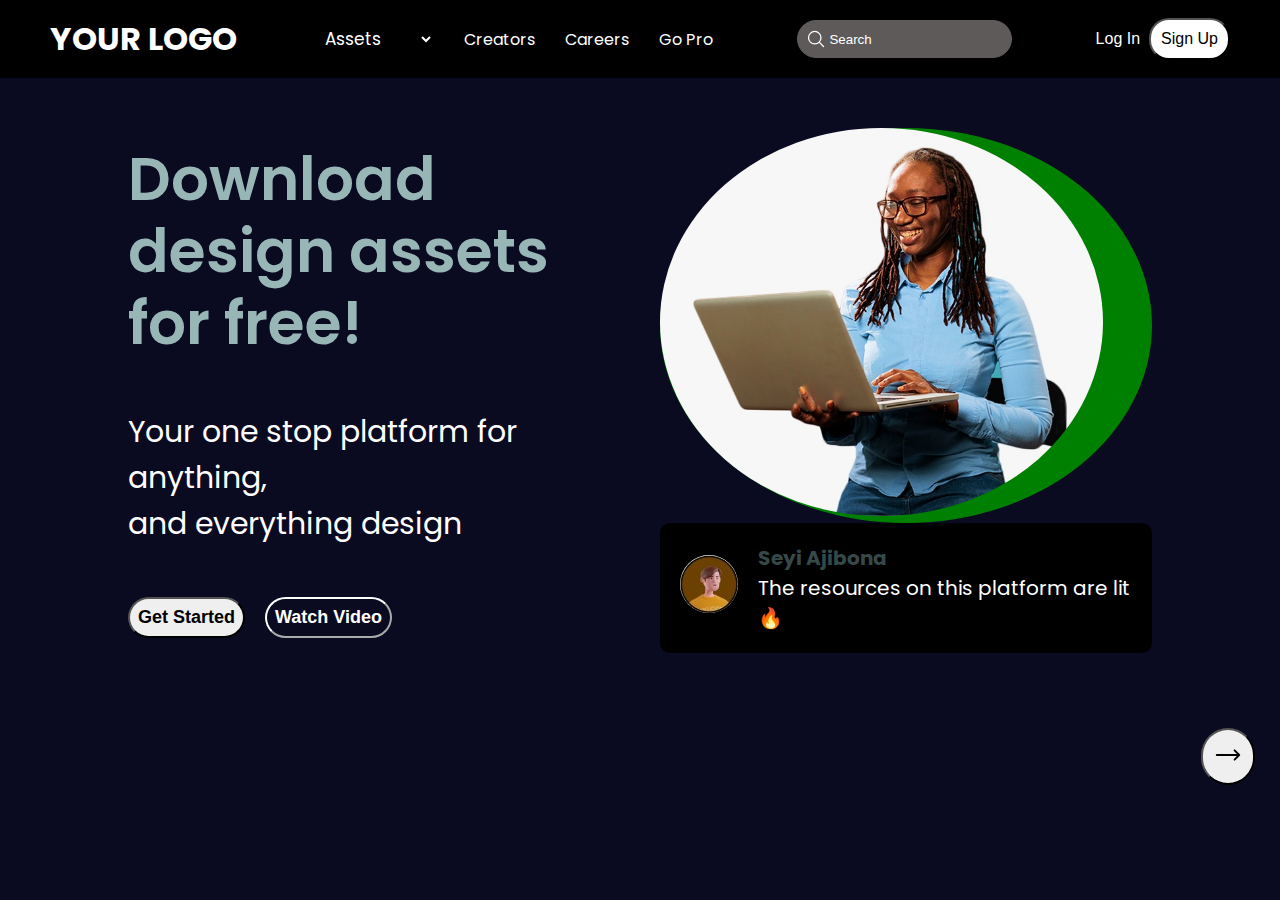
<file: INDEX.HTML>
<!DOCTYPE html>
<html lang="en">
  <head>
    <meta charset="UTF-8" />
    <meta name="viewport" content="width=device-width, initial-scale=1.0" />
    <!-- google font family -->
    <link rel="preconnect" href="https://fonts.googleapis.com" />
    <link rel="preconnect" href="https://fonts.gstatic.com" crossorigin />
    <link
      href="https://fonts.googleapis.com/css2?family=Poppins:ital,wght@0,100;0,200;0,300;0,400;0,500;0,600;0,700;0,800;0,900;1,100;1,200;1,300;1,400;1,500;1,600;1,700;1,800;1,900&display=swap"
      rel="stylesheet"
    />
    <title>Heropage</title>
    <link rel="stylesheet" href="./CSS/STYLE.CSS" />
  </head>
  <body>
    <header>
      <!-- div1 heading -->
      <div><h1>YOUR LOGO</h1></div>

      <!-- div2 navigations -->
      <nav class="">
        <ul>
          <li>
            <select name="" id="" class="select">
              <option value=" Photos">Assets</option>
              <option value="Vectors">Vectors</option>
              <option value="Template">Templates</option>
              <option value="videos">Videos</option>
            </select>
          </li>
          <li>Creators</li>
          <li>Careers</li>
          <li>Go Pro</li>
        </ul>
      </nav>

      <!-- div3 -->
      <div class="Search">
        <svg
          xmlns="http://www.w3.org/2000/svg"
          fill="none"
          viewBox="0 0 24 24"
          stroke-width="1.5"
          stroke="currentColor"
          class="size-6 searchsvg"
        >
          <path
            stroke-linecap="round"
            stroke-linejoin="round"
            d="m21 21-5.197-5.197m0 0A7.5 7.5 0 1 0 5.196 5.196a7.5 7.5 0 0 0 10.607 10.607Z"
          />
        </svg>

        <input type="text" placeholder=" Search" class="Searchinput" />
      </div>

      <!-- div4 btn -->
      <div class="navbtn">
        <button class="Login">Log In</button>
        <button class="Signup">Sign Up</button>
      </div>
    </header>

    <main>
      <!-- text area -->
      <div class="TextArea">
        <div class=""></div>

        <div class=" ">
          <h1>Download <br />design assets <br />for free!</h1>
        </div>
        <div class="">
          <p>
            Your one stop platform for anything, <br />and everything design
          </p>
        </div>
        <div class="btn">
          <button class="btn1">Get Started</button>
          <button class="btn2">Watch Video</button>
        </div>
        <div class=""></div>
      </div>

      <!-- image area -->
      <div class="ImageArea">
        <div class="imagecontainer1">
          <img src="/IMG/The laptop lady.jpg" alt="" " class=" image" />
        </div>

        <div class="imagecontainer2">
          <div class="">
            <img src="/IMG/headicon.jpg" alt="" />
          </div>

          <div class="">
            <h4 class="name">Seyi Ajibona</h4>
            <p class="text">The resources on this platform are lit🔥</p>
          </div>
        </div>
      </div>
    </main>
    <section class="">
      <div class="arrowbtn">
        <button class="Abtn">
          <svg
            xmlns="http://www.w3.org/2000/svg"
            fill="none"
            viewBox="0 0 24 24"
            stroke-width="1.5"
            stroke="currentColor"
            class="size-6"
            width=" 30"
          >
            <path
              stroke-linecap="round"
              stroke-linejoin="round"
              d="M17.25 8.25 21 12m0 0-3.75 3.75M21 12H3"
            />
          </svg>
        </button>
      </div>
    </section>
  </body>
</html>
</file>
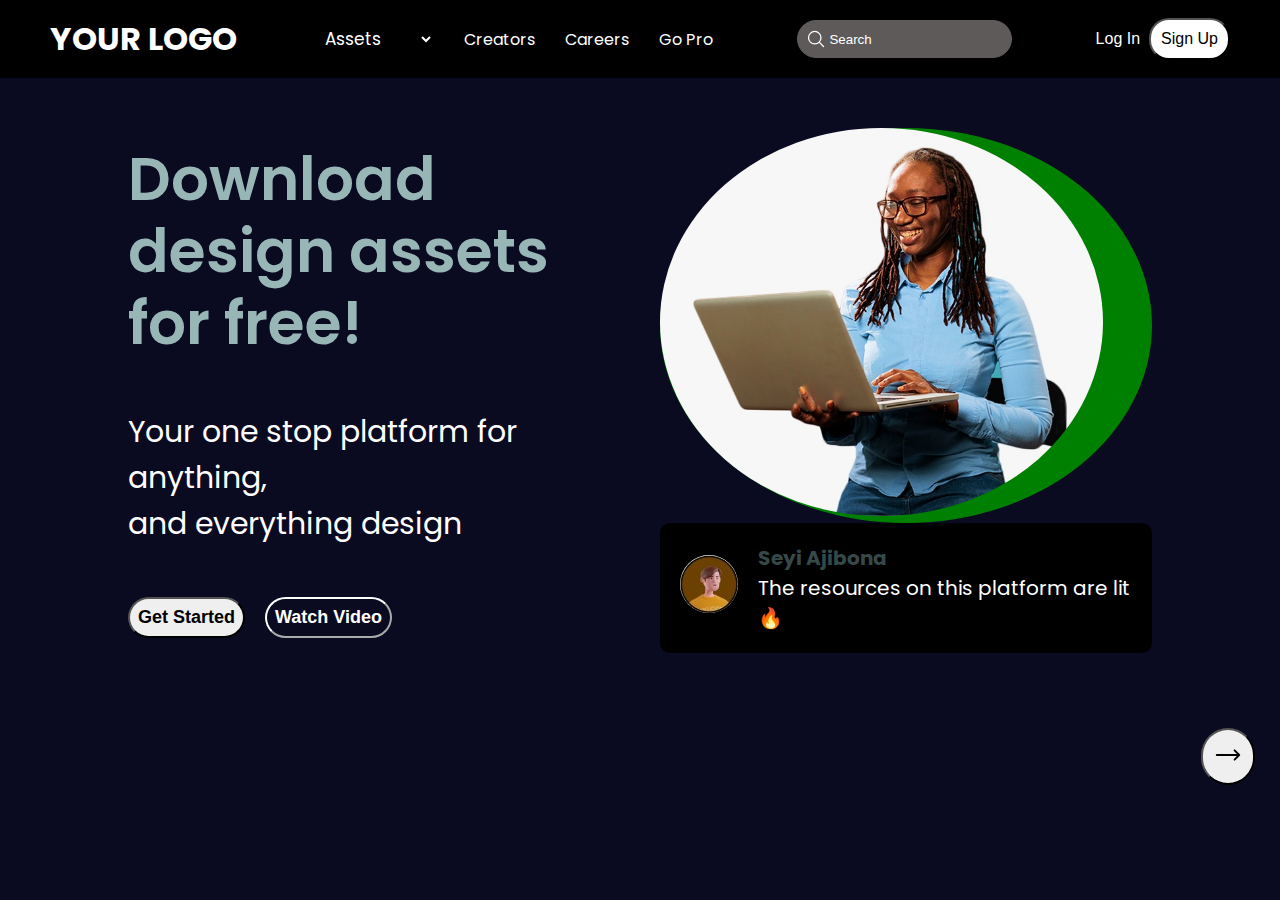
<file: index.html>
<!DOCTYPE html>
<html lang="en">
  <head>
    <meta charset="UTF-8" />
    <meta name="viewport" content="width=device-width, initial-scale=1.0" />
    <!-- google font family -->
    <link rel="preconnect" href="https://fonts.googleapis.com" />
    <link rel="preconnect" href="https://fonts.gstatic.com" crossorigin />
    <link
      href="https://fonts.googleapis.com/css2?family=Poppins:ital,wght@0,100;0,200;0,300;0,400;0,500;0,600;0,700;0,800;0,900;1,100;1,200;1,300;1,400;1,500;1,600;1,700;1,800;1,900&display=swap"
      rel="stylesheet"
    />
    <title>Heropage</title>
    <link rel="stylesheet" href="./CSS/STYLE.CSS" />
  </head>
  <body>
    <header>
      <!-- div1 heading -->
      <div><h1>YOUR LOGO</h1></div>

      <!-- div2 navigations -->
      <nav class="">
        <ul>
          <li>
            <select name="" id="" class="select">
              <option value=" Photos">Assets</option>
              <option value="Vectors">Vectors</option>
              <option value="Template">Templates</option>
              <option value="videos">Videos</option>
            </select>
          </li>
          <li>Creators</li>
          <li>Careers</li>
          <li>Go Pro</li>
        </ul>
      </nav>

      <!-- div3 -->
      <div class="Search">
        <svg
          xmlns="http://www.w3.org/2000/svg"
          fill="none"
          viewBox="0 0 24 24"
          stroke-width="1.5"
          stroke="currentColor"
          class="size-6 searchsvg"
        >
          <path
            stroke-linecap="round"
            stroke-linejoin="round"
            d="m21 21-5.197-5.197m0 0A7.5 7.5 0 1 0 5.196 5.196a7.5 7.5 0 0 0 10.607 10.607Z"
          />
        </svg>

        <input type="text" placeholder=" Search" class="Searchinput" />
      </div>

      <!-- div4 btn -->
      <div class="navbtn">
        <button class="Login">Log In</button>
        <button class="Signup">Sign Up</button>
      </div>
    </header>

    <main>
      <!-- text area -->
      <div class="TextArea">
        <div class=""></div>

        <div class=" ">
          <h1>Download <br />design assets <br />for free!</h1>
        </div>
        <div class="">
          <p>
            Your one stop platform for anything, <br />and everything design
          </p>
        </div>
        <div class="btn">
          <button class="btn1">Get Started</button>
          <button class="btn2">Watch Video</button>
        </div>
        <div class=""></div>
      </div>

      <!-- image area -->
      <div class="ImageArea">
        <div class="imagecontainer1">
          <img src="./IMG/The laptop lady.jpg" alt="" " class=" image" />
        </div>

        <div class="imagecontainer2">
          <div class="">
            <img src="./IMG/headicon.jpg" alt="" />
          </div>

          <div class="">
            <h4 class="name">Seyi Ajibona</h4>
            <p class="text">The resources on this platform are lit🔥</p>
          </div>
        </div>
      </div>
    </main>
    <section class="">
      <div class="arrowbtn">
        <button class="Abtn">
          <svg
            xmlns="http://www.w3.org/2000/svg"
            fill="none"
            viewBox="0 0 24 24"
            stroke-width="1.5"
            stroke="currentColor"
            class="size-6"
            width=" 30"
          >
            <path
              stroke-linecap="round"
              stroke-linejoin="round"
              d="M17.25 8.25 21 12m0 0-3.75 3.75M21 12H3"
            />
          </svg>
        </button>
      </div>
    </section>
  </body>
</html>
</file>
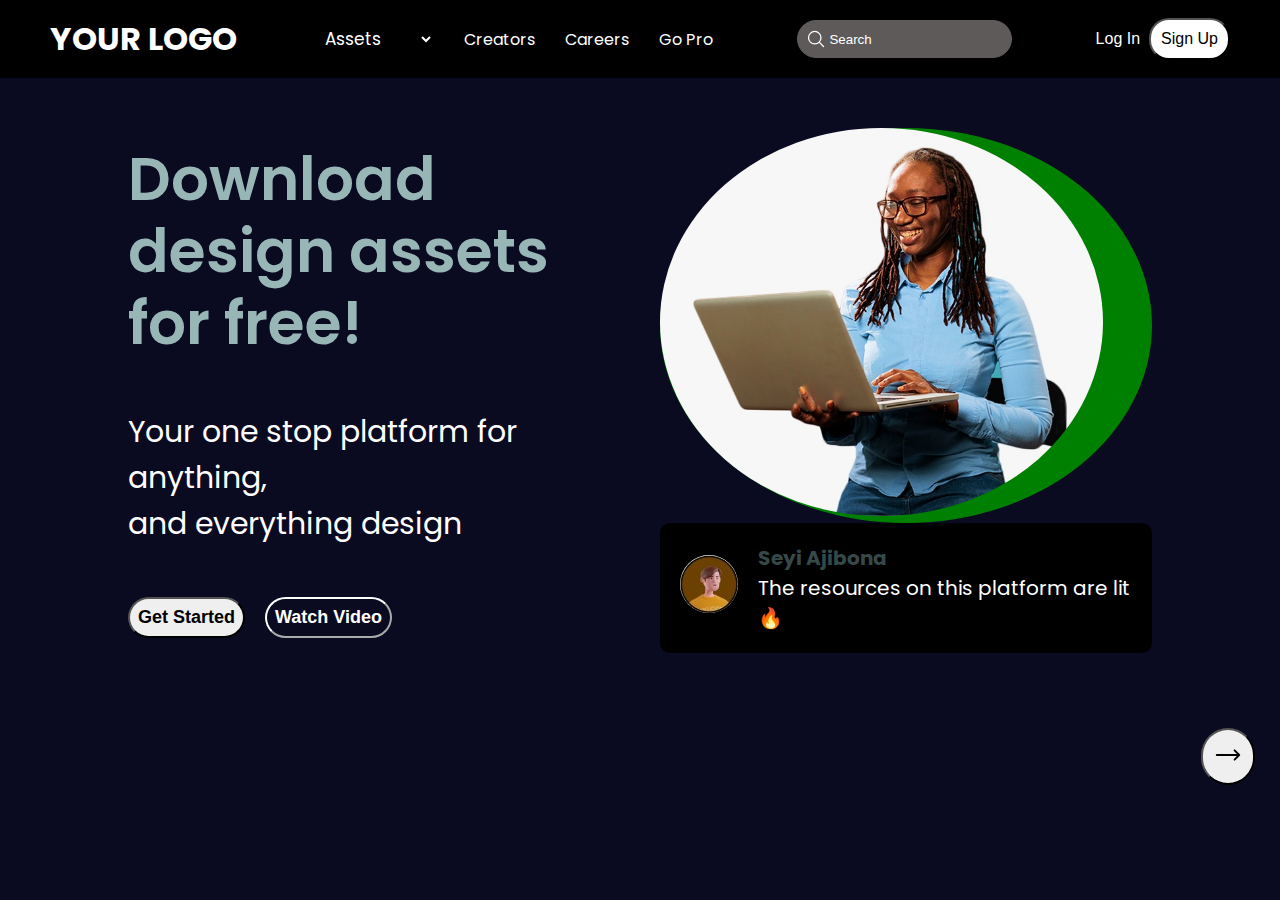
<file: HTML/INDEX.HTML>
<!DOCTYPE html>
<html lang="en">
  <head>
    <meta charset="UTF-8" />
    <meta name="viewport" content="width=device-width, initial-scale=1.0" />
    <!-- google font family -->
    <link rel="preconnect" href="https://fonts.googleapis.com" />
    <link rel="preconnect" href="https://fonts.gstatic.com" crossorigin />
    <link
      href="https://fonts.googleapis.com/css2?family=Poppins:ital,wght@0,100;0,200;0,300;0,400;0,500;0,600;0,700;0,800;0,900;1,100;1,200;1,300;1,400;1,500;1,600;1,700;1,800;1,900&display=swap"
      rel="stylesheet"
    />
    <title>Heropage</title>
    <link rel="stylesheet" href="/CSS/STYLE.CSS" />
  </head>
  <body>
    <header>
      <!-- div1 heading -->
      <div><h1>YOUR LOGO</h1></div>

      <!-- div2 navigations -->
      <nav class="">
        <ul>
          <li>
            <select name="" id="" class="select">
              <option value=" Photos">Assets</option>
              <option value="Vectors">Vectors</option>
              <option value="Template">Templates</option>
              <option value="videos">Videos</option>
            </select>
          </li>
          <li>Creators</li>
          <li>Careers</li>
          <li>Go Pro</li>
        </ul>
      </nav>

      <!-- div3 -->
      <div class="Search">
        <svg
          xmlns="http://www.w3.org/2000/svg"
          fill="none"
          viewBox="0 0 24 24"
          stroke-width="1.5"
          stroke="currentColor"
          class="size-6 searchsvg"
        >
          <path
            stroke-linecap="round"
            stroke-linejoin="round"
            d="m21 21-5.197-5.197m0 0A7.5 7.5 0 1 0 5.196 5.196a7.5 7.5 0 0 0 10.607 10.607Z"
          />
        </svg>

        <input type="text" placeholder=" Search" class="Searchinput" />
      </div>

      <!-- div4 btn -->
      <div class="navbtn">
        <button class="Login">Log In</button>
        <button class="Signup">Sign Up</button>
      </div>
    </header>

    <main>
      <!-- text area -->
      <div class="TextArea">
        <div class=""></div>

        <div class=" ">
          <h1>Download <br />design assets <br />for free!</h1>
        </div>
        <div class="">
          <p>
            Your one stop platform for anything, <br />and everything design
          </p>
        </div>
        <div class="btn">
          <button class="btn1">Get Started</button>
          <button class="btn2">Watch Video</button>
        </div>
        <div class=""></div>
      </div>

      <!-- image area -->
      <div class="ImageArea">
        <div class="imagecontainer1">
          <img src="/IMG/The laptop lady.jpg" alt="" " class=" image" />
        </div>

        <div class="imagecontainer2">
          <div class="">
            <img src="/IMG/headicon.jpg" alt="" />
          </div>

          <div class="">
            <h4 class="name">Seyi Ajibona</h4>
            <p class="text">The resources on this platform are lit🔥</p>
          </div>
        </div>
      </div>
    </main>
    <section class="">
      <div class="arrowbtn">
        <button class="Abtn">
          <svg
            xmlns="http://www.w3.org/2000/svg"
            fill="none"
            viewBox="0 0 24 24"
            stroke-width="1.5"
            stroke="currentColor"
            class="size-6"
            width=" 30"
          >
            <path
              stroke-linecap="round"
              stroke-linejoin="round"
              d="M17.25 8.25 21 12m0 0-3.75 3.75M21 12H3"
            />
          </svg>
        </button>
      </div>
    </section>
  </body>
</html>
</file>
<file: CSS/STYLE.CSS>
* {
  margin: 0;
  padding: 0;
  box-sizing: border-box;
}
body {
  font-family: "Poppins", sans-serif;
  background-color: rgb(10, 10, 33);
}
header {
  display: flex;
  justify-content: space-between;
  align-items: center;
  background-color: black;
  color: white;
  padding: 15px 50px;
  /* margin-bottom: 100px; */
}
nav ul {
  display: flex;
  justify-content: space-between;
  align-items: center;
  gap: 30px;
  list-style: none;
}
nav ul li:hover {
  color: rgb(113, 113, 189);
}

.select {
  display: flex;
  justify-content: space-between;
  align-items: center;
  background-color: black;
  color: white;
  outline: none;
  border: none;
  font-family: "Poppins", sans-serif;
  font-size: 17px;
}
.Search {
  display: flex;
  align-items: center;
  padding: 8px;
  border: 1px solid rgb(94, 90, 90);
  border-radius: 25px;
  padding: 8px;
  background-color: rgb(94, 90, 90);
}

.searchsvg {
  width: 20px;
  height: 20px;
}

.Search:hover {
  color: black;
}

.Searchinput {
  border: none;
  outline: none;
  background-color: rgb(94, 90, 90);
  color: white;
}
input::placeholder {
  color: white;
}
.Login,
.Signup {
  font-size: 16px;
}

.Login {
  background-color: transparent;
  color: white;
  border: none;
  margin-right: 5px;
  border-radius: 10px;
}

.Signup {
  background-color: white;
  padding: 10px;
  border-radius: 20px;
}
.navbtn .Login:hover {
  background-color: burlywood;
  color: black;
}
.navbtn .Signup:hover {
  background-color: burlywood;
}
main {
  width: 80%;
  margin: 0% auto;
  display: flex;
  justify-content: space-between;
  align-items: center;
  padding: 50px 0;
  gap: 5px;
}
.TextArea {
  width: 48%;
}
.TextArea h1 {
  font-size: 60px;
  line-height: 1.2;
  font-weight: 600;
  margin-bottom: 50px;
  color: rgb(153, 182, 183);
}
.TextArea P {
  color: white;
  margin-bottom: 30px;
  font-size: 30px;
  margin-bottom: 50px;
}
.ImageArea {
  width: 48%;
}
.imagecontainer1 {
  background-color: green;
  border-radius: 50%;
  width: 100%;
}

.imagecontainer1 img {
  width: 90%;
  border-radius: 50%;
}
.imagecontainer2 img {
  border-radius: 50%;
}
.imagecontainer2 {
  display: flex;
  align-items: center;
  gap: 20px;
  padding: 20px;
  background-color: black;
  font-size: 20px;
  border-radius: 10px;
}
.btn {
  display: flex;
  gap: 20px;
}
.btn1:hover {
  background-color: rgb(69, 49, 87);
  color: white;
}
.btn2:hover {
  background-color: rgb(89, 65, 65);
  color: black;
}
.btn1,
.btn2 {
  padding: 8px;
  font-size: 18px;
  font-weight: 700;
  border-radius: 25px;
}
.btn2 {
  background-color: transparent;
  color: white;
  border-color: white;
}

.name {
  color: rgb(54, 73, 73);
}
.text {
  color: white;
}
.arrowbtn {
  display: flex;
  justify-content: end;
}
.Abtn {
  padding: 10px;
  border-radius: 30px;
}
.Abtn:hover {
  background-color: rgb(41, 34, 34);
  color: red;
}
section {
  padding: 25px;
}
</file>
